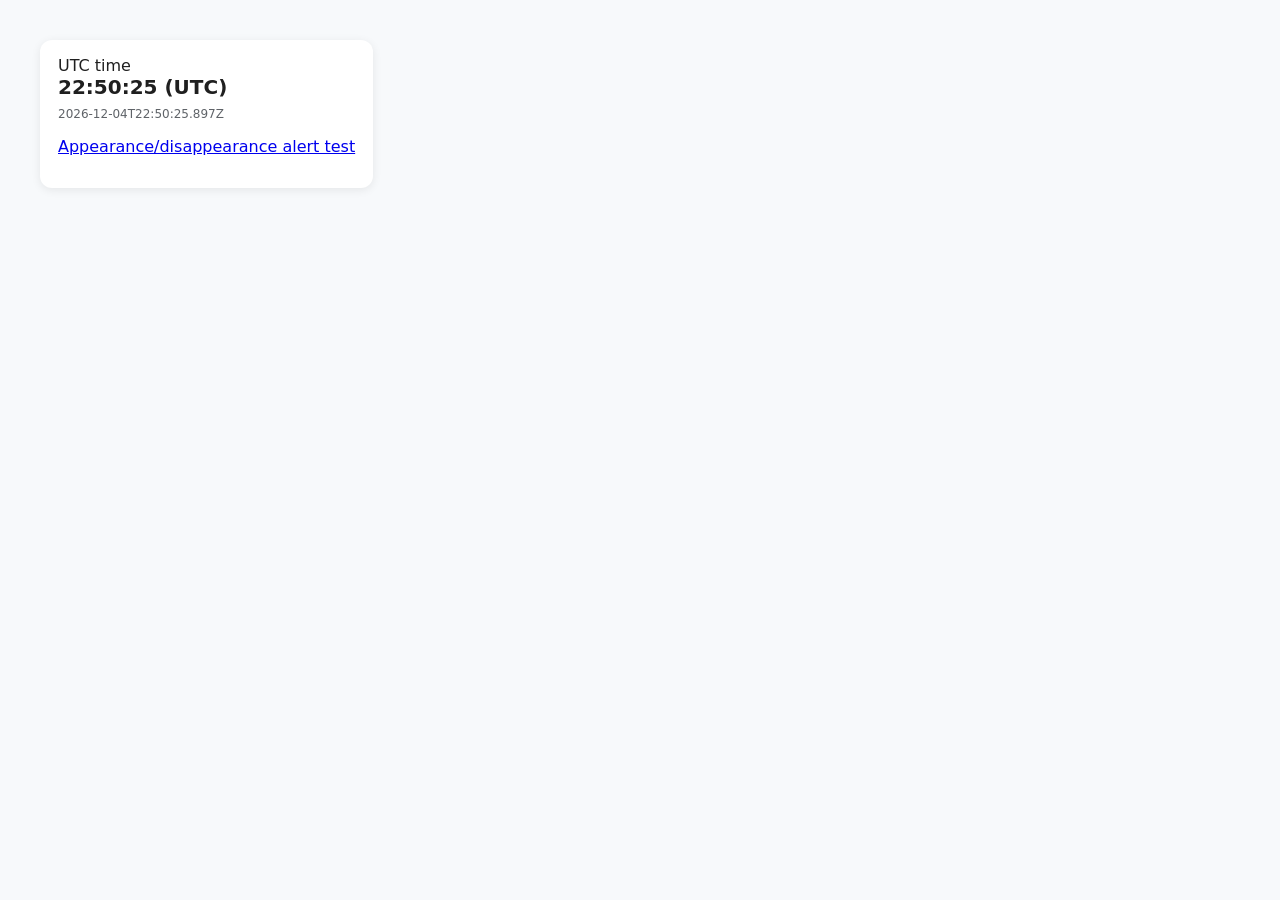
<file: debug-site/index.html>
<!doctype html>
<html lang="en">
  <head>
    <meta charset="utf-8" />
    <meta name="viewport" content="width=device-width, initial-scale=1" />
    <title>Debug Clock</title>
    <style>
      body {
        font-family: system-ui, -apple-system, Segoe UI, Roboto, sans-serif;
        margin: 40px;
        background: #f7f9fb;
        color: #1f1f1f;
      }
      .card {
        background: #fff;
        border-radius: 12px;
        padding: 16px 18px;
        box-shadow: 0 2px 10px rgba(0,0,0,0.08);
        display: inline-block;
      }
      #utc {
        font-size: 20px;
        font-weight: 600;
      }
      #iso {
        margin-top: 8px;
        color: #5f6368;
        font-size: 12px;
      }
    </style>
  </head>
  <body>
    <div class="card">
      <div>UTC time</div>
      <div id="utc">--:--:--</div>
      <div id="iso"></div>
      <p><a href="./appearance.html">Appearance/disappearance alert test</a></p>
    </div>

    <script>
      const utcEl = document.getElementById("utc");
      const isoEl = document.getElementById("iso");
      function pad(v) { return String(v).padStart(2, "0"); }
      function tick() {
        const now = new Date();
        const h = pad(now.getUTCHours());
        const m = pad(now.getUTCMinutes());
        const s = pad(now.getUTCSeconds());
        utcEl.textContent = `${h}:${m}:${s} (UTC)`;
        isoEl.textContent = now.toISOString();
      }
      tick();
      setInterval(tick, 1000);
    </script>
  </body>
</html>
</file>
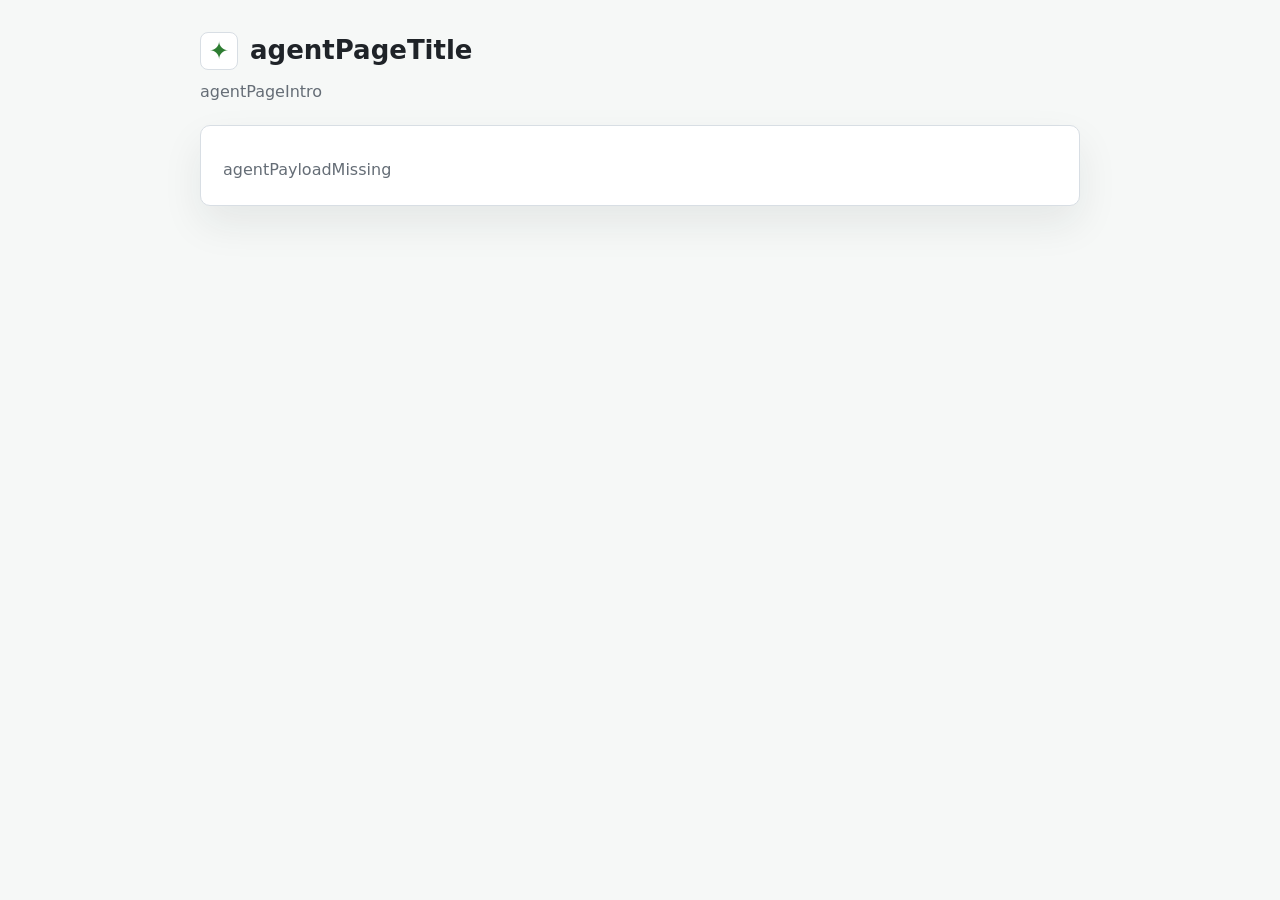
<file: agent.html>
<!doctype html>
<html lang="en">
  <head>
    <meta charset="utf-8" />
    <meta name="viewport" content="width=device-width, initial-scale=1" />
    <title>Web Change Alert Agent</title>
    <style>
      :root {
        color-scheme: light;
        --bg: #f6f8f7;
        --surface: #ffffff;
        --text: #1f2328;
        --muted: #656d76;
        --line: #d8dee4;
        --green: #2e7d32;
        --green-dark: #236428;
        --green-soft: #e7f4ea;
        --danger: #b42318;
      }

      * {
        box-sizing: border-box;
      }

      body {
        margin: 0;
        min-height: 100vh;
        background: var(--bg);
        color: var(--text);
        font-family:
          system-ui,
          -apple-system,
          BlinkMacSystemFont,
          "Segoe UI",
          sans-serif;
      }

      .page {
        width: min(880px, calc(100% - 32px));
        margin: 0 auto;
        padding: 32px 0;
      }

      header {
        margin-bottom: 20px;
      }

      .brand {
        display: flex;
        align-items: center;
        gap: 12px;
      }

      .mark {
        display: inline-grid;
        width: 38px;
        height: 38px;
        place-items: center;
        border: 1px solid var(--line);
        border-radius: 8px;
        background: var(--surface);
        color: var(--green);
        font-size: 24px;
        font-weight: 800;
      }

      h1 {
        margin: 0;
        font-size: 26px;
        line-height: 1.2;
      }

      p {
        margin: 10px 0 0;
        color: var(--muted);
        line-height: 1.55;
      }

      .panel {
        border: 1px solid var(--line);
        border-radius: 10px;
        background: var(--surface);
        box-shadow: 0 18px 40px rgba(31, 35, 40, 0.08);
        padding: 22px;
      }

      .hidden {
        display: none !important;
      }

      .grid {
        display: grid;
        grid-template-columns: 140px 1fr;
        gap: 14px 18px;
        align-items: start;
      }

      .label {
        color: var(--muted);
        font-size: 13px;
        font-weight: 700;
        text-transform: uppercase;
      }

      .value {
        min-width: 0;
        overflow-wrap: anywhere;
        font-size: 15px;
        line-height: 1.5;
      }

      .mono {
        padding: 10px 12px;
        border: 1px solid var(--line);
        border-radius: 8px;
        background: #f6f8fa;
        font-family:
          ui-monospace,
          SFMono-Regular,
          SFMono,
          Menlo,
          Consolas,
          monospace;
        white-space: pre-wrap;
      }

      .status {
        margin-top: 18px;
        min-height: 22px;
        color: var(--muted);
        line-height: 1.5;
      }

      .status.error {
        color: var(--danger);
      }

      .status.success {
        color: var(--green-dark);
      }

      .actions {
        display: flex;
        gap: 10px;
        flex-wrap: wrap;
        margin-top: 20px;
      }

      button {
        min-height: 44px;
        border: 0;
        border-radius: 8px;
        padding: 0 18px;
        font-size: 15px;
        font-weight: 700;
        cursor: pointer;
      }

      button:disabled {
        cursor: not-allowed;
        opacity: 0.6;
      }

      .primary {
        background: var(--green);
        color: #fff;
      }

      .primary:hover:not(:disabled) {
        background: var(--green-dark);
      }

      .secondary {
        border: 1px solid var(--line);
        background: #f6f8fa;
        color: var(--text);
      }

      .missing {
        display: inline-flex;
        margin-top: 8px;
        padding: 4px 8px;
        border-radius: 999px;
        background: var(--green-soft);
        color: var(--green-dark);
        font-size: 12px;
        font-weight: 700;
      }

      @media (max-width: 640px) {
        .page {
          width: min(100% - 20px, 880px);
          padding: 18px 0;
        }

        .panel {
          padding: 18px;
        }

        .grid {
          grid-template-columns: 1fr;
          gap: 6px;
        }

        button {
          width: 100%;
        }
      }
    </style>
  </head>
  <body>
    <main class="page">
      <header>
        <div class="brand">
          <span class="mark" aria-hidden="true">✦</span>
          <h1 data-i18n="agentPageTitle"></h1>
        </div>
        <p data-i18n="agentPageIntro"></p>
      </header>

      <section id="emptyState" class="panel hidden">
        <p id="emptyMessage"></p>
      </section>

      <section id="payloadState" class="panel hidden">
        <div class="grid">
          <div class="label" data-i18n="agentFieldUrl"></div>
          <div id="urlValue" class="value"></div>

          <div class="label" data-i18n="selectorLabel"></div>
          <div id="selectorValue" class="value mono"></div>

          <div class="label" data-i18n="agentFieldExtract"></div>
          <div id="extractValue" class="value"></div>

          <div class="label" data-i18n="scheduleLabel"></div>
          <div id="scheduleValue" class="value"></div>

          <div class="label" data-i18n="filterLabel"></div>
          <div id="filterValue" class="value"></div>

          <div class="label" data-i18n="valueLabel"></div>
          <div>
            <div id="previewValue" class="value mono"></div>
            <div id="missingBadge" class="missing hidden" data-i18n="agentPreviewMissing"></div>
          </div>
        </div>

        <div class="actions">
          <button id="registerBtn" class="primary" type="button" data-i18n="agentRegister"></button>
          <button id="openSiteBtn" class="secondary" type="button" data-i18n="agentOpenSite"></button>
        </div>
        <div id="status" class="status"></div>
      </section>
    </main>

    <script src="localizer.js"></script>
    <script src="agent.js"></script>
  </body>
</html>
</file>
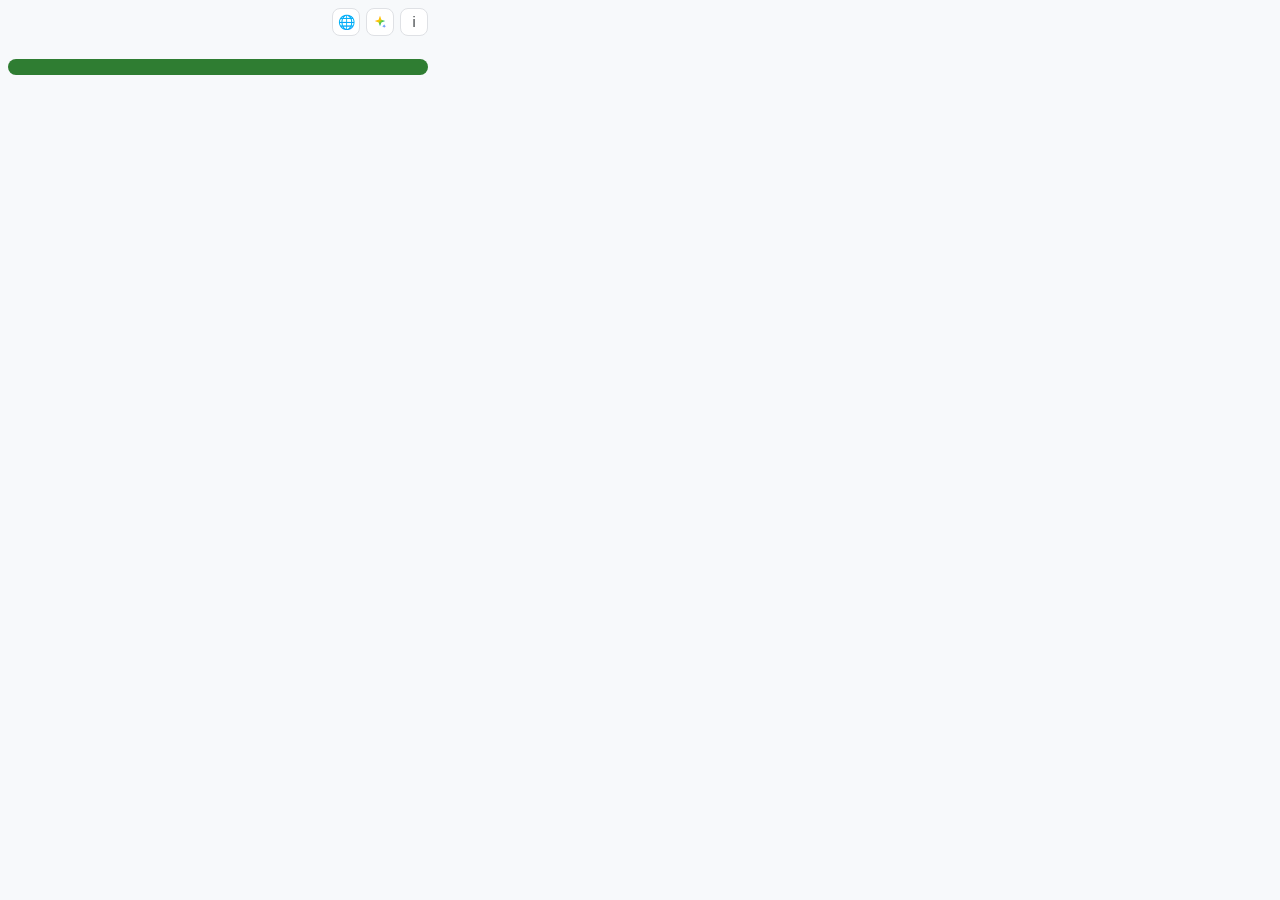
<file: popup.html>
<!doctype html>
<html lang="en">
  <head>
    <meta charset="utf-8" />
    <meta name="viewport" content="width=device-width, initial-scale=1" />
    <title>Web Change Alert</title>
    <style>
      :root {
        color-scheme: light;
        --accent: #2f7d32;
        --accent-soft: #e6f4ea;
        --accent-text: #1b5e20;
        --link: #1f5a4f;
        --border: #e0e3e7;
      }
      body {
        margin: 0;
        padding: 8px;
        font-family: "Noto Sans KR", "Apple SD Gothic Neo", "Malgun Gothic", system-ui, sans-serif;
        width: 420px;
        min-height: 520px;
        color: #1f1f1f;
        background: #f7f9fb;
      }
      .topbar {
        display: flex;
        justify-content: flex-end;
        margin-bottom: 6px;
        position: relative;
      }
      .topbar-right {
        display: inline-flex;
        align-items: center;
        gap: 6px;
      }
      .icon-btn {
        width: 28px;
        height: 28px;
        border-radius: 8px;
        border: 1px solid #dfe1e5;
        background: #fff;
        color: #3c4043;
        font-size: 14px;
        line-height: 1;
        cursor: pointer;
        display: inline-flex;
        align-items: center;
        justify-content: center;
        padding: 0;
      }
      .icon-btn svg {
        width: 16px;
        height: 16px;
        display: block;
      }
      .agent-star {
        width: 18px;
        height: 18px;
      }
      .popover {
        position: absolute;
        top: 34px;
        right: 0;
        z-index: 30;
        width: 190px;
        max-height: 260px;
        overflow: auto;
        background: #fff;
        border: 1px solid var(--border);
        border-radius: 10px;
        box-shadow: 0 8px 20px rgba(0, 0, 0, 0.12);
        padding: 8px;
        display: grid;
        gap: 6px;
      }
      .popover-title {
        font-size: 11px;
        color: #5f6368;
      }
      .lang-option {
        width: 100%;
        border: 1px solid #dfe1e5;
        background: #fff;
        color: #202124;
        border-radius: 8px;
        padding: 6px 8px;
        cursor: pointer;
        font-size: 12px;
        text-align: left;
      }
      .lang-option.active {
        border-color: var(--accent);
        color: var(--accent-text);
        background: var(--accent-soft);
      }
      .list {
        max-height: 420px;
        overflow-y: auto;
        display: grid;
        gap: 8px;
      }
      .card {
        background: #fff;
        border-radius: 12px;
        padding: 8px;
        box-shadow: 0 1px 2px rgba(0, 0, 0, 0.06);
        display: grid;
        gap: 6px;
        border: 1px solid var(--border);
      }
      .row {
        display: flex;
        align-items: center;
        gap: 8px;
        flex-wrap: wrap;
      }
      .tag {
        background: #f1f3f4;
        color: #5f6368;
        padding: 2px 6px;
        border-radius: 999px;
        font-size: 10px;
        display: inline-block;
      }
      .title-link {
        font-size: 12px;
        color: var(--link);
        text-decoration: underline;
        word-break: break-all;
        max-height: 36px;
        overflow: auto;
      }
      .title-row {
        min-width: 0;
        flex: 1 1 100%;
        display: flex;
        align-items: flex-start;
        gap: 6px;
      }
      .favicon {
        width: 16px;
        height: 16px;
        flex: 0 0 16px;
        margin-top: 1px;
        border-radius: 4px;
        object-fit: contain;
      }
      .value {
        font-size: 13px;
        font-weight: 600;
        word-break: break-word;
      }
      .value-row {
        width: 100%;
        flex-basis: 100%;
        font-size: 12px;
        display: grid;
        grid-template-columns: minmax(0, 1fr) minmax(0, 1fr);
        gap: 8px;
        align-items: start;
      }
      .value-col {
        min-width: 0;
        display: grid;
        gap: 4px;
      }
      .value-col-prev {
        padding-right: 8px;
        border-right: 1px solid var(--border);
      }
      .value-col-current {
        padding-left: 2px;
      }
      .value-col-label {
        font-size: 10px;
        color: #9aa0a6;
        font-weight: 600;
        line-height: 1.2;
      }
      .value-main {
        min-width: 0;
        display: flex;
        flex-wrap: wrap;
        align-items: center;
        gap: 4px;
      }
      .value-main.is-image {
        align-items: flex-start;
      }
      .value-col .time {
        color: #9aa0a6;
        font-size: 11px;
        line-height: 1.2;
      }
      .value-image {
        width: 56px;
        height: 56px;
        object-fit: cover;
        border: 1px solid var(--border);
        border-radius: 8px;
        background: #fff;
        display: block;
      }
      .value-image-prev {
        opacity: 0.65;
      }
      .value-image-wrap {
        position: relative;
        display: inline-flex;
        align-items: center;
        justify-content: center;
        min-width: 56px;
        min-height: 56px;
      }
      .value-image-wrap-prev {
        position: relative;
      }
      .value-image-strike {
        position: absolute;
        left: 2px;
        right: 2px;
        top: 50%;
        height: 2px;
        transform: translateY(-50%);
        background: #111;
        border-radius: 999px;
        pointer-events: none;
      }
      .value-image-broken {
        border: 1px dashed var(--border);
        border-radius: 8px;
        font-size: 10px;
        color: #5f6368;
        padding: 4px;
        box-sizing: border-box;
      }
      .icon-action-btn,
      .delete-btn {
        width: 24px;
        height: 24px;
        border-radius: 6px;
        border: 1px solid #e0e0e0;
        background: #fff;
        cursor: pointer;
        padding: 0;
        display: inline-flex;
        align-items: center;
        justify-content: center;
      }
      .icon-action-btn {
        color: #3c4043;
      }
      .icon-action-btn svg {
        width: 14px;
        height: 14px;
        stroke: currentColor;
      }
      .delete-btn {
        color: #d93025;
        font-size: 14px;
      }
      .run-btn {
        height: 24px;
        min-width: 36px;
        border-radius: 6px;
        border: 1px solid #e0e0e0;
        background: #fff;
        color: #2f7d32;
        cursor: pointer;
        font-size: 11px;
        padding: 0 6px;
        display: inline-flex;
        align-items: center;
        justify-content: center;
      }
      .header-actions {
        display: inline-flex;
        align-items: center;
        gap: 6px;
      }
      .empty {
        padding: 16px;
        font-size: 12px;
        color: #5f6368;
        text-align: center;
        background: #fff;
        border-radius: 10px;
      }
      .footer {
        margin-top: 10px;
      }
      .footer button {
        width: 100%;
      }
      button {
        padding: 8px;
        border: none;
        border-radius: 8px;
        cursor: pointer;
        font-size: 12px;
      }
      button.primary {
        background: var(--accent);
        color: #fff;
      }
      button.secondary {
        background: #e8eaed;
        color: #202124;
      }
      .hidden {
        display: none;
      }

      .switch {
        position: relative;
        display: inline-block;
        width: 32px;
        height: 18px;
      }
      .switch input {
        opacity: 0;
        width: 0;
        height: 0;
      }
      .slider {
        position: absolute;
        cursor: pointer;
        top: 0;
        left: 0;
        right: 0;
        bottom: 0;
        background-color: #c7c7c7;
        transition: 0.2s;
        border-radius: 999px;
      }
      .slider:before {
        position: absolute;
        content: "";
        height: 14px;
        width: 14px;
        left: 2px;
        bottom: 2px;
        background-color: white;
        transition: 0.2s;
        border-radius: 50%;
      }
      .switch input:checked + .slider {
        background-color: var(--accent);
      }
      .switch input:checked + .slider:before {
        transform: translateX(14px);
      }

      .add-section {
        margin-top: 10px;
        background: #fff;
        border-radius: 12px;
        padding: 10px;
        box-shadow: 0 1px 2px rgba(0, 0, 0, 0.06);
        display: grid;
        gap: 8px;
      }
      label {
        font-size: 12px;
        color: #5f6368;
        display: block;
        margin-bottom: 6px;
      }
      input,
      select {
        width: 100%;
        padding: 7px 8px;
        border: 1px solid #dfe1e5;
        border-radius: 8px;
        font-size: 12px;
      }
      .notice {
        margin-top: 10px;
        background: #fff7e6;
        color: #7a4d00;
        border-radius: 10px;
        padding: 10px;
        font-size: 11px;
        line-height: 1.5;
      }
      .confirm-overlay {
        position: fixed;
        inset: 0;
        background: rgba(0, 0, 0, 0.35);
        display: flex;
        align-items: center;
        justify-content: center;
        z-index: 20;
      }
      .confirm-overlay.hidden {
        display: none;
      }
      .confirm-dialog {
        width: 230px;
        background: #fff;
        border-radius: 12px;
        padding: 10px;
        box-shadow: 0 12px 24px rgba(0, 0, 0, 0.2);
        text-align: center;
      }
      .editor-dialog {
        width: 360px;
        max-height: min(520px, calc(100vh - 24px));
        overflow: auto;
        background: #fff;
        border-radius: 12px;
        padding: 12px;
        box-shadow: 0 12px 24px rgba(0, 0, 0, 0.2);
        display: grid;
        gap: 10px;
      }
      .confirm-title {
        font-size: 12px;
        font-weight: 600;
      }
      .confirm-sub {
        font-size: 10px;
        color: #5f6368;
        margin-top: 4px;
        max-height: 50px;
        overflow: auto;
      }
      .confirm-actions {
        margin-top: 12px;
        display: grid;
        grid-template-columns: 1fr 1fr;
        gap: 8px;
      }
      .schedule-form {
        display: grid;
        gap: 8px;
      }
      .schedule-row {
        display: grid;
        grid-template-columns: minmax(0, 1fr) 72px 76px;
        gap: 8px;
      }
      .schedule-row.single {
        grid-template-columns: minmax(0, 1fr);
      }
      .schedule-row.single > :nth-child(2),
      .schedule-row.single > :nth-child(3) {
        display: none;
      }
      .schedule-two {
        display: grid;
        grid-template-columns: 96px minmax(0, 1fr);
        gap: 8px;
      }
      .schedule-hidden {
        display: none;
      }
      .schedule-inline {
        border-top: 1px solid var(--border);
        padding-top: 8px;
        display: grid;
        gap: 8px;
      }
      .editor-dialog .schedule-inline {
        border-top: 0;
        padding-top: 0;
      }
      .modal-header {
        display: grid;
        grid-template-columns: 28px minmax(0, 1fr) 28px;
        align-items: center;
        gap: 8px;
      }
      .modal-icon {
        width: 28px;
        height: 28px;
        border: 0;
        border-radius: 999px;
        background: #f1f3f4;
        color: #202124;
        cursor: pointer;
        display: inline-flex;
        align-items: center;
        justify-content: center;
        padding: 0;
        font-size: 18px;
        line-height: 1;
      }
      .schedule-inline-title {
        font-size: 12px;
        font-weight: 600;
        color: #202124;
        text-align: center;
      }
      .schedule-inline-actions {
        display: grid;
        grid-template-columns: 1fr 1fr;
        gap: 8px;
      }
      .filter-form {
        display: grid;
        gap: 8px;
      }
      .filter-token-input {
        min-height: 34px;
        border: 1px solid #dfe1e5;
        border-radius: 8px;
        padding: 5px;
        display: flex;
        flex-wrap: wrap;
        align-items: center;
        gap: 5px;
        background: #fff;
      }
      .filter-token {
        max-width: 100%;
        display: inline-flex;
        align-items: center;
        gap: 4px;
        border-radius: 999px;
        background: var(--accent-soft);
        color: var(--accent-text);
        padding: 3px 6px;
        font-size: 11px;
      }
      .filter-token-text {
        min-width: 0;
        overflow: hidden;
        text-overflow: ellipsis;
      }
      .filter-token-remove {
        width: 14px;
        height: 14px;
        border: 0;
        border-radius: 999px;
        background: rgba(27, 94, 32, 0.12);
        color: var(--accent-text);
        cursor: pointer;
        padding: 0;
        font-size: 10px;
        line-height: 1;
      }
      .filter-token-field {
        min-width: 110px;
        flex: 1;
        border: 0;
        outline: 0;
        font-size: 12px;
        padding: 4px;
      }
      .header-row {
        display: flex;
        align-items: center;
        justify-content: space-between;
        gap: 8px;
      }
      .header-left {
        display: flex;
        align-items: center;
        gap: 8px;
        flex-wrap: wrap;
      }
      .error-inline {
        font-size: 11px;
        color: #d93025;
        white-space: nowrap;
      }
      .error-link {
        color: #d93025;
        cursor: pointer;
        text-decoration: underline;
        margin-left: 4px;
        white-space: nowrap;
      }
      .line {
        display: flex;
        flex-wrap: wrap;
        align-items: flex-start;
        gap: 6px;
        padding-top: 6px;
        border-top: 1px solid var(--border);
      }
      .about-dialog {
        width: 340px;
        max-height: min(520px, calc(100vh - 24px));
        overflow-y: auto;
        background: #fff;
        border-radius: 12px;
        padding: 10px;
        box-shadow: 0 12px 24px rgba(0, 0, 0, 0.2);
        display: grid;
        gap: 8px;
      }
      .about-grid {
        display: grid;
        gap: 8px;
      }
      .about-row {
        display: flex;
        justify-content: space-between;
        gap: 8px;
        font-size: 12px;
      }
      .about-label {
        color: #5f6368;
      }
      .about-value {
        color: #1f1f1f;
        font-weight: 600;
        text-align: right;
        word-break: break-all;
      }
      .about-section-title {
        font-size: 12px;
        font-weight: 700;
        color: #1f1f1f;
        margin-top: 4px;
      }
      .help-guides {
        display: grid;
        gap: 10px;
      }
      .help-card {
        border: 1px solid var(--border);
        border-radius: 12px;
        padding: 10px;
        background: #f8fafb;
        display: grid;
        gap: 8px;
      }
      .help-card-title {
        font-size: 12px;
        font-weight: 700;
        color: #1f1f1f;
      }
      .help-card-copy {
        font-size: 11px;
        line-height: 1.5;
        color: #3c4043;
        display: grid;
        gap: 4px;
      }
      .help-paths {
        display: grid;
        gap: 6px;
      }
      .help-path {
        font-family: ui-monospace, SFMono-Regular, Menlo, Consolas, monospace;
        background: #fff;
        border: 1px solid var(--border);
        border-radius: 8px;
        padding: 6px 8px;
        font-size: 10px;
        line-height: 1.45;
        word-break: break-word;
      }
      .help-inline-link-row {
        display: grid;
        gap: 4px;
      }
      .help-inline-link {
        font-family: ui-monospace, SFMono-Regular, Menlo, Consolas, monospace;
        font-size: 10px;
        color: var(--link);
        text-decoration: underline;
        word-break: break-all;
      }
      .coffee-btn {
        display: inline-flex;
        justify-content: center;
        align-items: center;
        padding: 9px 10px;
        border-radius: 8px;
        text-decoration: none;
        background: #ff7a2f;
        color: #fff;
        font-size: 12px;
        font-weight: 600;
      }
      .about-close {
        width: 100%;
      }
      .agent-dialog {
        width: min(340px, calc(100vw - 24px));
        max-height: min(510px, calc(100vh - 24px));
        overflow: auto;
        background: #fff;
        border-radius: 12px;
        padding: 10px;
        box-shadow: 0 12px 24px rgba(0, 0, 0, 0.2);
        display: grid;
        gap: 10px;
      }
      .agent-copy {
        display: grid;
        gap: 8px;
      }
      .agent-copy p {
        margin: 0;
        font-size: 11px;
        line-height: 1.5;
        color: #3c4043;
      }
      .agent-lead {
        font-size: 14px !important;
        font-weight: 800;
        color: #202124 !important;
      }
      .agent-detail {
        font-size: 11px;
        color: #5f6368;
      }
      .agent-copy-btn {
        width: 100%;
      }
      .agent-warning {
        background: #fff7e6;
        border: 1px solid #f5d38b;
        border-radius: 10px;
        padding: 7px 8px;
        font-size: 10px;
        line-height: 1.45;
        color: #7a4d00;
      }
      .agent-supported {
        color: #0b57d0;
        font-weight: 700;
      }
      .agent-unsupported {
        color: #d93025;
        font-weight: 700;
      }
      .agent-prompt {
        width: 100%;
        height: 190px;
        margin: 0;
        overflow: auto;
        border: 1px solid var(--border);
        border-radius: 10px;
        background: #f8f9fa;
        padding: 10px;
        box-sizing: border-box;
        font-family: ui-monospace, SFMono-Regular, Menlo, Consolas, monospace;
        font-size: 10px;
        line-height: 1.5;
        color: #202124;
        white-space: pre-wrap;
        overflow-wrap: anywhere;
        user-select: text;
      }
      .agent-status {
        min-height: 14px;
        font-size: 11px;
        color: #5f6368;
      }
      .language-options {
        margin-top: 8px;
        display: grid;
        gap: 8px;
      }
    </style>
  </head>
  <body>
    <div class="topbar">
      <div class="topbar-right">
        <button id="langBtn" class="icon-btn" type="button" title="Language">🌐</button>
        <button id="agentBtn" class="icon-btn" type="button" title="Agent">
          <svg class="agent-star" viewBox="0 0 24 24" aria-hidden="true">
            <defs>
              <linearGradient id="agentStarGradient" x1="3" y1="3" x2="21" y2="21" gradientUnits="userSpaceOnUse">
                <stop offset="0" stop-color="#ff3b30"></stop>
                <stop offset="0.2" stop-color="#ff9500"></stop>
                <stop offset="0.4" stop-color="#ffcc00"></stop>
                <stop offset="0.6" stop-color="#34c759"></stop>
                <stop offset="0.8" stop-color="#007aff"></stop>
                <stop offset="1" stop-color="#af52de"></stop>
              </linearGradient>
            </defs>
            <path fill="url(#agentStarGradient)" d="M12 2.8l2.05 5.72 5.72 2.05-5.72 2.05L12 18.35l-2.05-5.73-5.72-2.05 5.72-2.05L12 2.8z"></path>
            <path fill="url(#agentStarGradient)" opacity="0.75" d="M18.2 15.3l.8 2.1 2.1.8-2.1.8-.8 2.1-.8-2.1-2.1-.8 2.1-.8.8-2.1z"></path>
          </svg>
        </button>
        <button id="aboutBtn" class="icon-btn" type="button" title="About">i</button>
      </div>
      <div id="langMenu" class="popover hidden">
        <div class="popover-title" data-i18n="languageMenuTitle"></div>
        <div id="langOptions"></div>
      </div>
    </div>

    <div id="list" class="list"></div>

    <div id="addWrap" hidden>
      <div id="addSection" class="add-section">
        <div>
          <label id="urlLabel" for="urlInput" data-i18n="urlLabel"></label>
          <input id="urlInput" type="url" placeholder="https://example.com" />
          <div class="row" style="margin-top:8px;">
            <button id="startPicker" class="primary" style="width:100%;" data-i18n="pickFromPage"></button>
          </div>
        </div>

        <div id="noticeText" class="notice"></div>
      </div>
    </div>

    <div class="footer" style="margin-top:10px;">
      <button id="addBtn" class="primary" data-i18n="add"></button>
    </div>

    <div id="confirmOverlay" class="confirm-overlay hidden">
      <div class="confirm-dialog">
        <div class="modal-header">
          <button id="confirmBack" class="modal-icon" type="button" data-i18n-title="back" aria-label="Back">‹</button>
          <div id="confirmTitle" class="confirm-title" data-i18n="confirmDeleteTitle"></div>
          <button id="confirmClose" class="modal-icon" type="button" data-i18n-title="close" aria-label="Close">×</button>
        </div>
        <div id="confirmTarget" class="confirm-sub"></div>
        <div class="confirm-actions">
          <button id="confirmCancel" class="secondary" data-i18n="cancel"></button>
          <button id="confirmDelete" class="primary" data-i18n="delete"></button>
        </div>
      </div>
    </div>

    <div id="editorOverlay" class="confirm-overlay hidden">
      <div id="editorDialog" class="editor-dialog"></div>
    </div>

    <div id="aboutOverlay" class="confirm-overlay hidden">
      <div class="about-dialog">
        <div class="modal-header">
          <button id="aboutBack" class="modal-icon" type="button" data-i18n-title="back" aria-label="Back">‹</button>
          <div class="confirm-title" data-i18n="aboutTitle"></div>
          <button id="aboutCloseIcon" class="modal-icon" type="button" data-i18n-title="close" aria-label="Close">×</button>
        </div>
        <div class="about-grid">
          <div class="about-row">
            <span class="about-label" data-i18n="aboutAppNameLabel"></span>
            <span id="aboutAppName" class="about-value"></span>
          </div>
          <div class="about-row">
            <span class="about-label" data-i18n="aboutVersionLabel"></span>
            <span id="aboutVersion" class="about-value"></span>
          </div>
          <div class="about-row">
            <span class="about-label" data-i18n="aboutAuthorLabel"></span>
            <span id="aboutAuthor" class="about-value"></span>
          </div>
        </div>
        <a id="coffeeLink" class="coffee-btn" href="https://buymeacoffee.com/rlaalsdn456456" target="_blank" rel="noreferrer" data-i18n="buyCoffee"></a>
        <div class="about-section-title" data-i18n="troubleshootingTitle"></div>
        <div id="helpGuides" class="help-guides"></div>
        <button id="aboutClose" type="button" class="secondary about-close" data-i18n="close"></button>
      </div>
    </div>

    <div id="agentOverlay" class="confirm-overlay hidden">
      <div class="agent-dialog">
        <div class="modal-header">
          <button id="agentBack" class="modal-icon" type="button" data-i18n-title="back" aria-label="Back">‹</button>
          <div class="confirm-title" data-i18n="agentTitle"></div>
          <button id="agentCloseIcon" class="modal-icon" type="button" data-i18n-title="close" aria-label="Close">×</button>
        </div>
        <div class="agent-copy">
          <p class="agent-lead" data-i18n="agentIntroLead"></p>
          <p class="agent-detail" data-i18n="agentIntroDetail"></p>
          <button id="copyAgentPrompt" type="button" class="primary agent-copy-btn" data-i18n="agentCopyPrompt"></button>
          <div class="agent-warning">
            <span class="agent-supported" data-i18n="agentSupportedAgents"></span>
            <span data-i18n="agentWarningCan"></span>
            <span class="agent-unsupported" data-i18n="agentUnsupportedAgents"></span>
            <span data-i18n="agentWarningCannot"></span>
          </div>
          <pre id="agentPrompt" class="agent-prompt"></pre>
          <div id="agentStatus" class="agent-status"></div>
        </div>
      </div>
    </div>

    <script src="localizer.js"></script>
    <script src="popup.js"></script>
  </body>
</html>
</file>
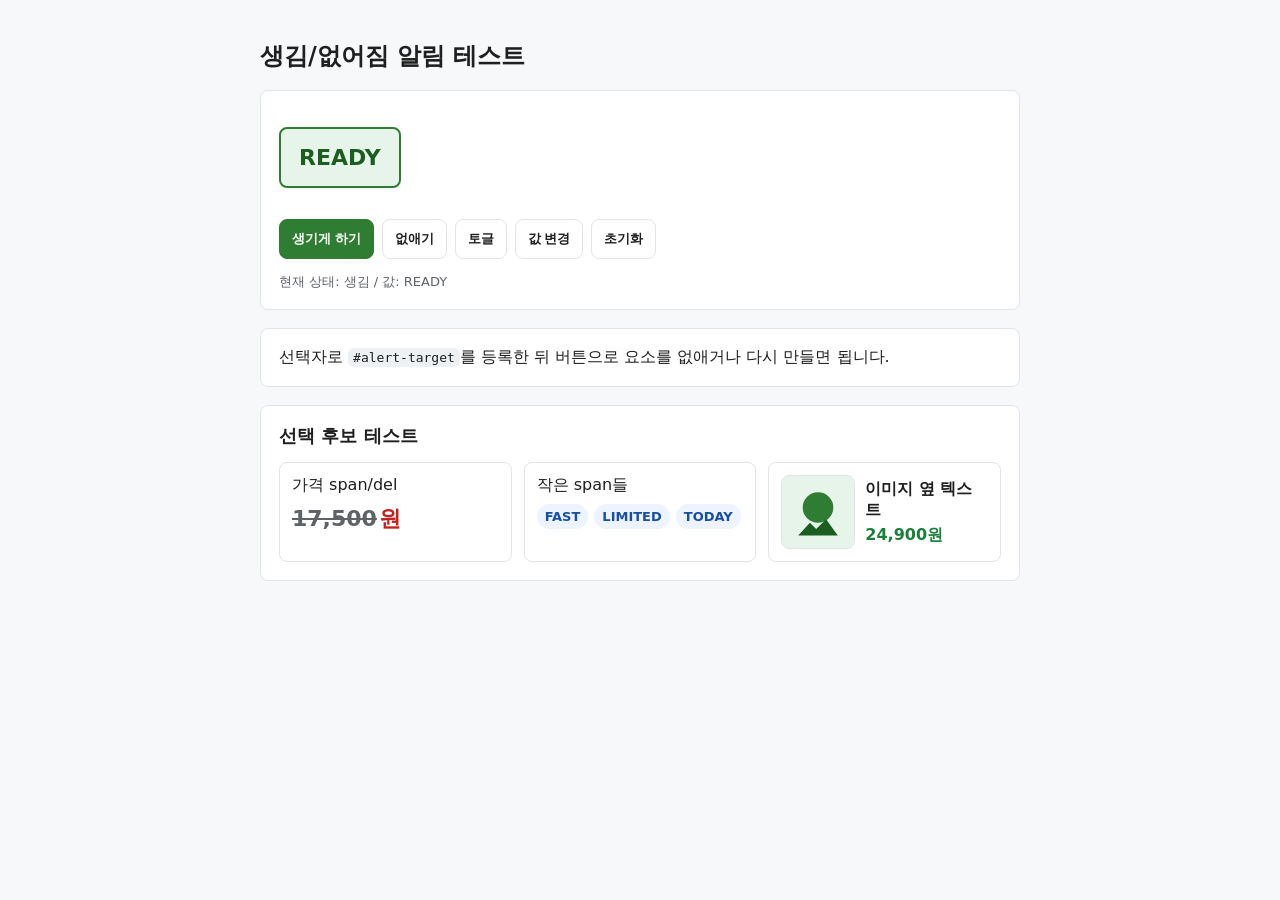
<file: debug-site/appearance.html>
<!doctype html>
<html lang="ko">
  <head>
    <meta charset="utf-8" />
    <meta name="viewport" content="width=device-width, initial-scale=1" />
    <title>Appearance Alert Test</title>
    <style>
      :root {
        color-scheme: light;
        --accent: #2f7d32;
        --border: #dfe5e8;
        --text: #1f1f1f;
      }
      body {
        margin: 0;
        font-family: system-ui, -apple-system, Segoe UI, Roboto, "Noto Sans KR", sans-serif;
        background: #f6f8fa;
        color: var(--text);
      }
      main {
        width: min(760px, calc(100vw - 32px));
        margin: 40px auto;
        display: grid;
        gap: 18px;
      }
      h1 {
        margin: 0;
        font-size: 24px;
      }
      .panel {
        border: 1px solid var(--border);
        border-radius: 8px;
        background: #fff;
        padding: 18px;
        display: grid;
        gap: 14px;
      }
      .target-wrap {
        min-height: 96px;
        display: grid;
        align-items: center;
      }
      #alert-target {
        width: fit-content;
        border: 2px solid var(--accent);
        border-radius: 8px;
        background: #e6f4ea;
        color: #1b5e20;
        padding: 16px 18px;
        font-size: 22px;
        font-weight: 800;
      }
      .placeholder {
        width: fit-content;
        border: 2px dashed #b7c0c7;
        border-radius: 8px;
        color: #6b7280;
        padding: 16px 18px;
      }
      .controls {
        display: flex;
        flex-wrap: wrap;
        gap: 8px;
      }
      button {
        border: 1px solid var(--border);
        border-radius: 8px;
        background: #fff;
        color: var(--text);
        cursor: pointer;
        padding: 10px 12px;
        font-weight: 700;
      }
      button.primary {
        background: var(--accent);
        border-color: var(--accent);
        color: #fff;
      }
      .status {
        color: #5f6368;
        font-size: 13px;
      }
      .samples {
        display: grid;
        grid-template-columns: repeat(auto-fit, minmax(180px, 1fr));
        gap: 12px;
      }
      .sample {
        border: 1px solid var(--border);
        border-radius: 8px;
        padding: 12px;
        display: grid;
        gap: 8px;
        align-content: start;
      }
      .text__price--sale {
        color: #c5221f;
        font-size: 22px;
        font-weight: 800;
      }
      .text__price {
        color: #5f6368;
        margin-right: 2px;
      }
      .badge-row {
        display: flex;
        flex-wrap: wrap;
        gap: 6px;
      }
      .badge-row span {
        border-radius: 999px;
        background: #edf4ff;
        color: #174ea6;
        padding: 5px 8px;
        font-size: 13px;
        font-weight: 700;
      }
      .media-sample {
        display: flex;
        align-items: center;
        gap: 10px;
      }
      .media-sample img {
        width: 72px;
        height: 72px;
        border-radius: 8px;
        object-fit: cover;
        border: 1px solid var(--border);
      }
      .media-copy {
        display: grid;
        gap: 4px;
      }
      .media-title {
        font-weight: 800;
      }
      .media-price {
        color: #188038;
        font-weight: 800;
      }
      code {
        background: #eef1f4;
        border-radius: 6px;
        padding: 2px 5px;
      }
    </style>
  </head>
  <body>
    <main>
      <h1>생김/없어짐 알림 테스트</h1>
      <section class="panel">
        <div class="target-wrap" id="targetWrap"></div>
        <div class="controls">
          <button class="primary" id="showBtn" type="button">생기게 하기</button>
          <button id="hideBtn" type="button">없애기</button>
          <button id="toggleBtn" type="button">토글</button>
          <button id="changeBtn" type="button">값 변경</button>
          <button id="resetBtn" type="button">초기화</button>
        </div>
        <div class="status" id="status"></div>
      </section>
      <section class="panel">
        <div>선택자로 <code>#alert-target</code>를 등록한 뒤 버튼으로 요소를 없애거나 다시 만들면 됩니다.</div>
      </section>
      <section class="panel">
        <h2 style="margin:0;font-size:18px;">선택 후보 테스트</h2>
        <div class="samples">
          <div class="sample">
            <div>가격 span/del</div>
            <span class="text__price--sale"><del class="text__price" data-sample-price="17500">17,500</del>원</span>
          </div>
          <div class="sample">
            <div>작은 span들</div>
            <div class="badge-row">
              <span data-value="FAST">FAST</span>
              <span data-value="LIMITED">LIMITED</span>
              <span data-value="TODAY">TODAY</span>
            </div>
          </div>
          <div class="sample media-sample">
            <img
              alt="샘플 이미지"
              src="data:image/svg+xml,%3Csvg xmlns='http://www.w3.org/2000/svg' width='160' height='160' viewBox='0 0 160 160'%3E%3Crect width='160' height='160' fill='%23e6f4ea'/%3E%3Ccircle cx='80' cy='70' r='34' fill='%232f7d32'/%3E%3Cpath d='M36 132h88L98 96 76 118 62 104z' fill='%231b5e20'/%3E%3C/svg%3E"
            />
            <div class="media-copy">
              <span class="media-title">이미지 옆 텍스트</span>
              <span class="media-price">24,900원</span>
            </div>
          </div>
        </div>
      </section>
    </main>

    <script>
      const stateKey = "wcaAppearanceTestState";
      const targetWrap = document.getElementById("targetWrap");
      const status = document.getElementById("status");
      const defaultState = { visible: true, value: "READY", count: 1 };

      function loadState() {
        try {
          return { ...defaultState, ...JSON.parse(localStorage.getItem(stateKey) || "{}") };
        } catch {
          return { ...defaultState };
        }
      }

      function saveState(state) {
        localStorage.setItem(stateKey, JSON.stringify(state));
      }

      function render() {
        const state = loadState();
        targetWrap.innerHTML = "";
        if (state.visible) {
          const target = document.createElement("div");
          target.id = "alert-target";
          target.textContent = state.value;
          targetWrap.appendChild(target);
        } else {
          const placeholder = document.createElement("div");
          placeholder.className = "placeholder";
          placeholder.textContent = "#alert-target 없음";
          targetWrap.appendChild(placeholder);
        }
        status.textContent = `현재 상태: ${state.visible ? "생김" : "없어짐"} / 값: ${state.value}`;
      }

      function update(mutator) {
        const next = loadState();
        mutator(next);
        saveState(next);
        render();
      }

      document.getElementById("showBtn").addEventListener("click", () => update((state) => {
        state.visible = true;
      }));
      document.getElementById("hideBtn").addEventListener("click", () => update((state) => {
        state.visible = false;
      }));
      document.getElementById("toggleBtn").addEventListener("click", () => update((state) => {
        state.visible = !state.visible;
      }));
      document.getElementById("changeBtn").addEventListener("click", () => update((state) => {
        state.count += 1;
        state.value = `VALUE ${state.count}`;
      }));
      document.getElementById("resetBtn").addEventListener("click", () => {
        saveState({ ...defaultState });
        render();
      });

      render();
    </script>
  </body>
</html>
</file>
